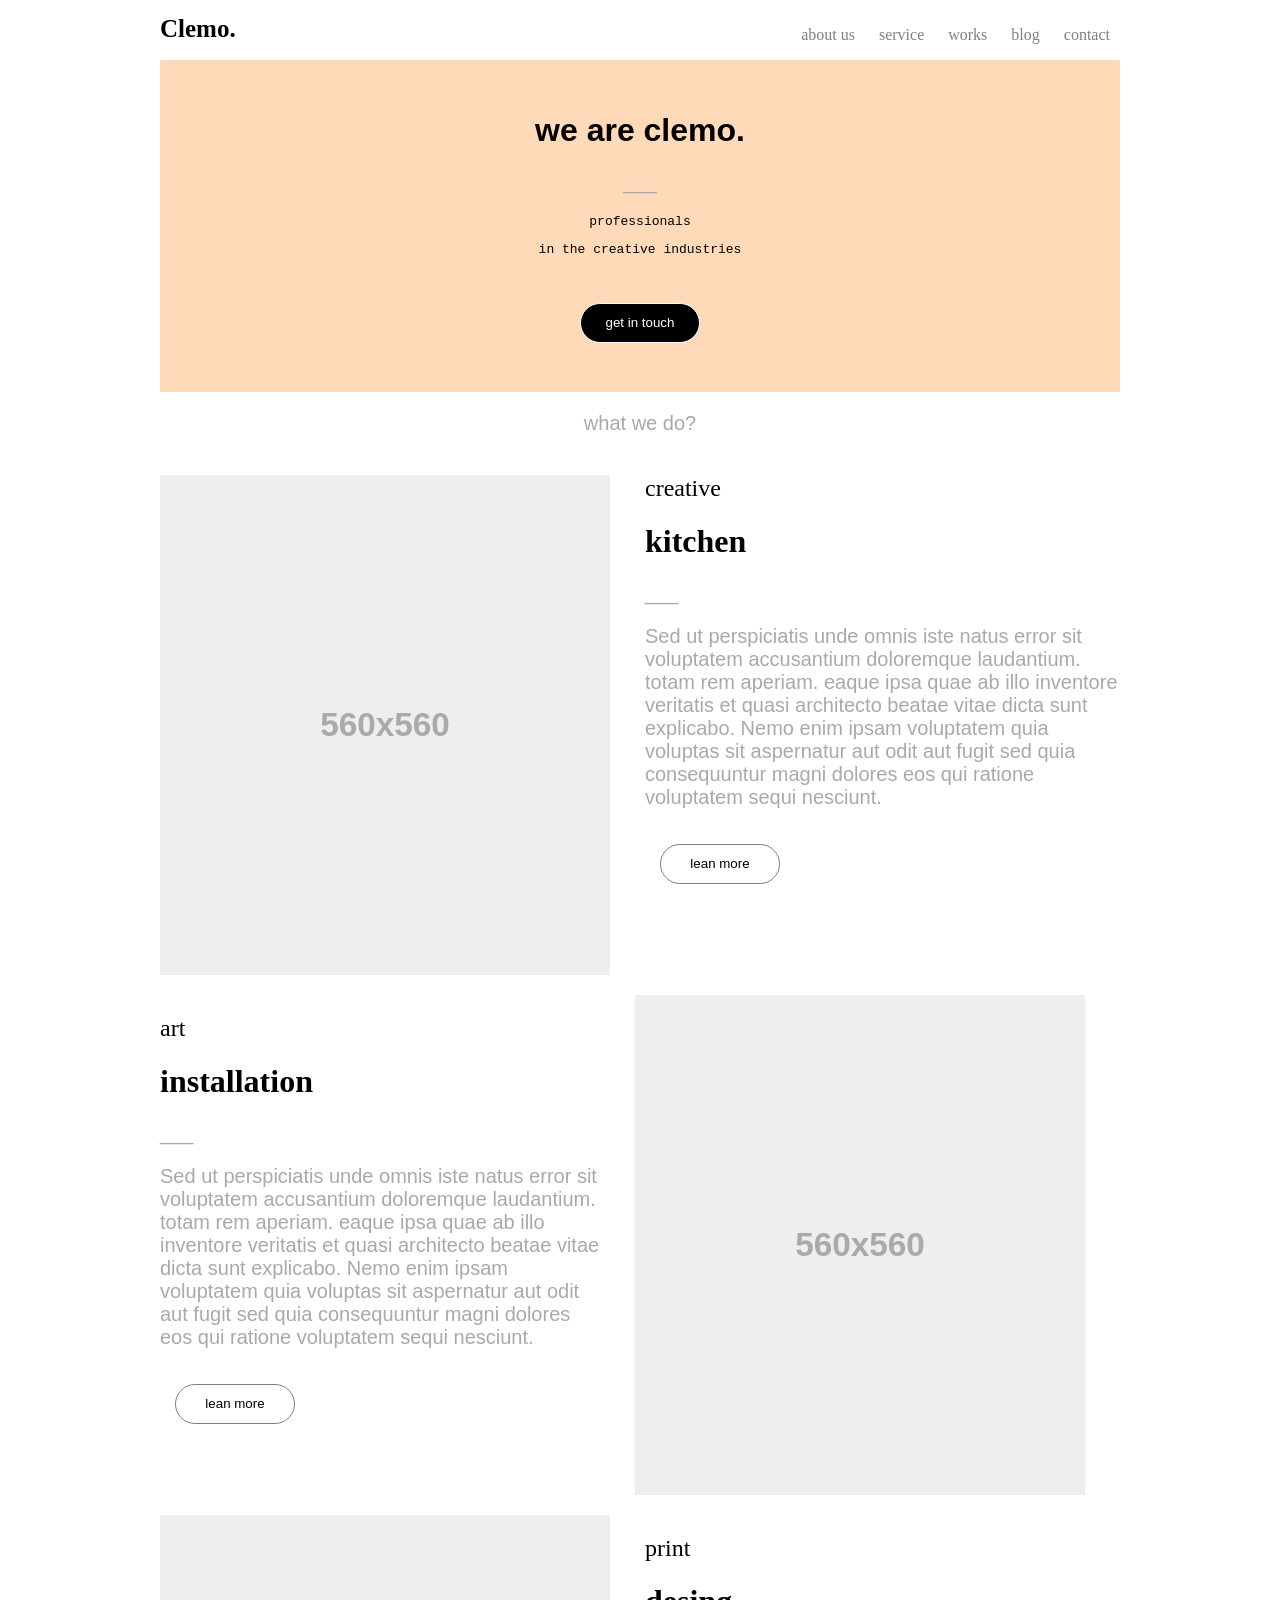
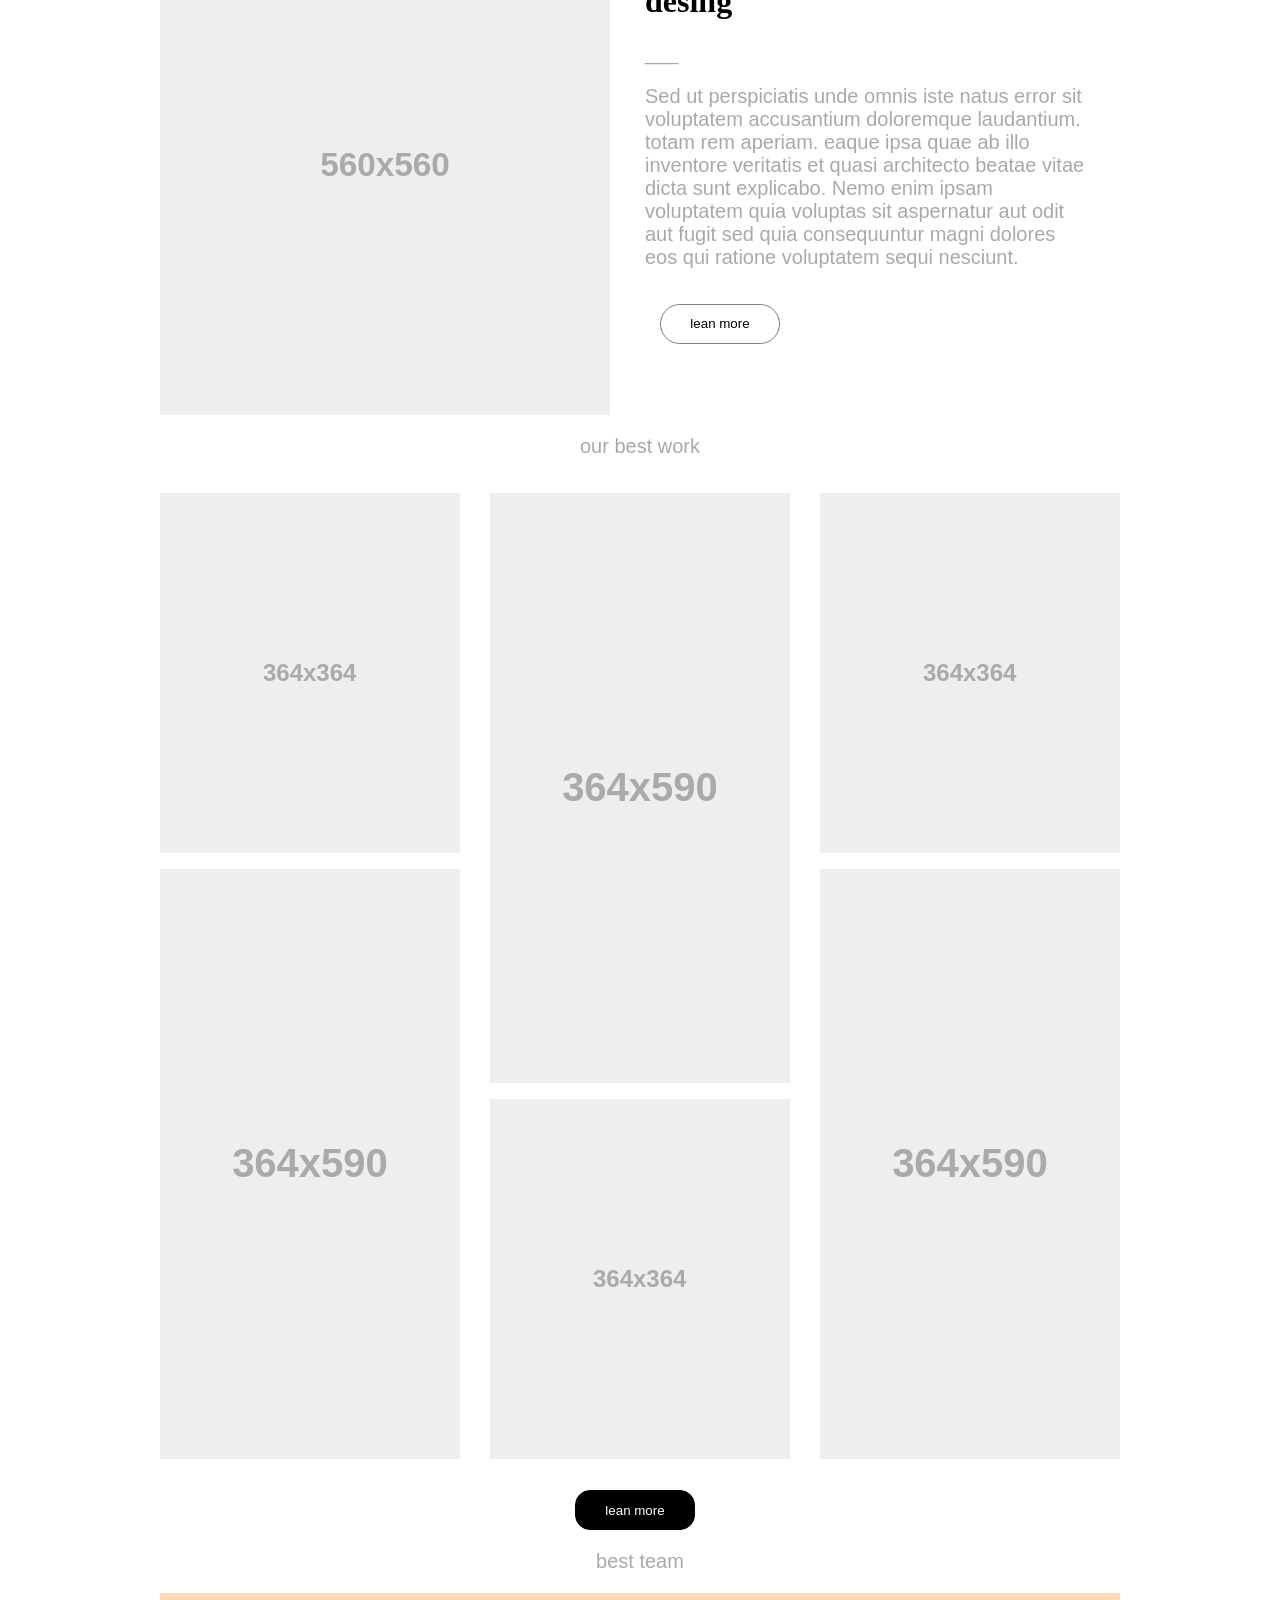
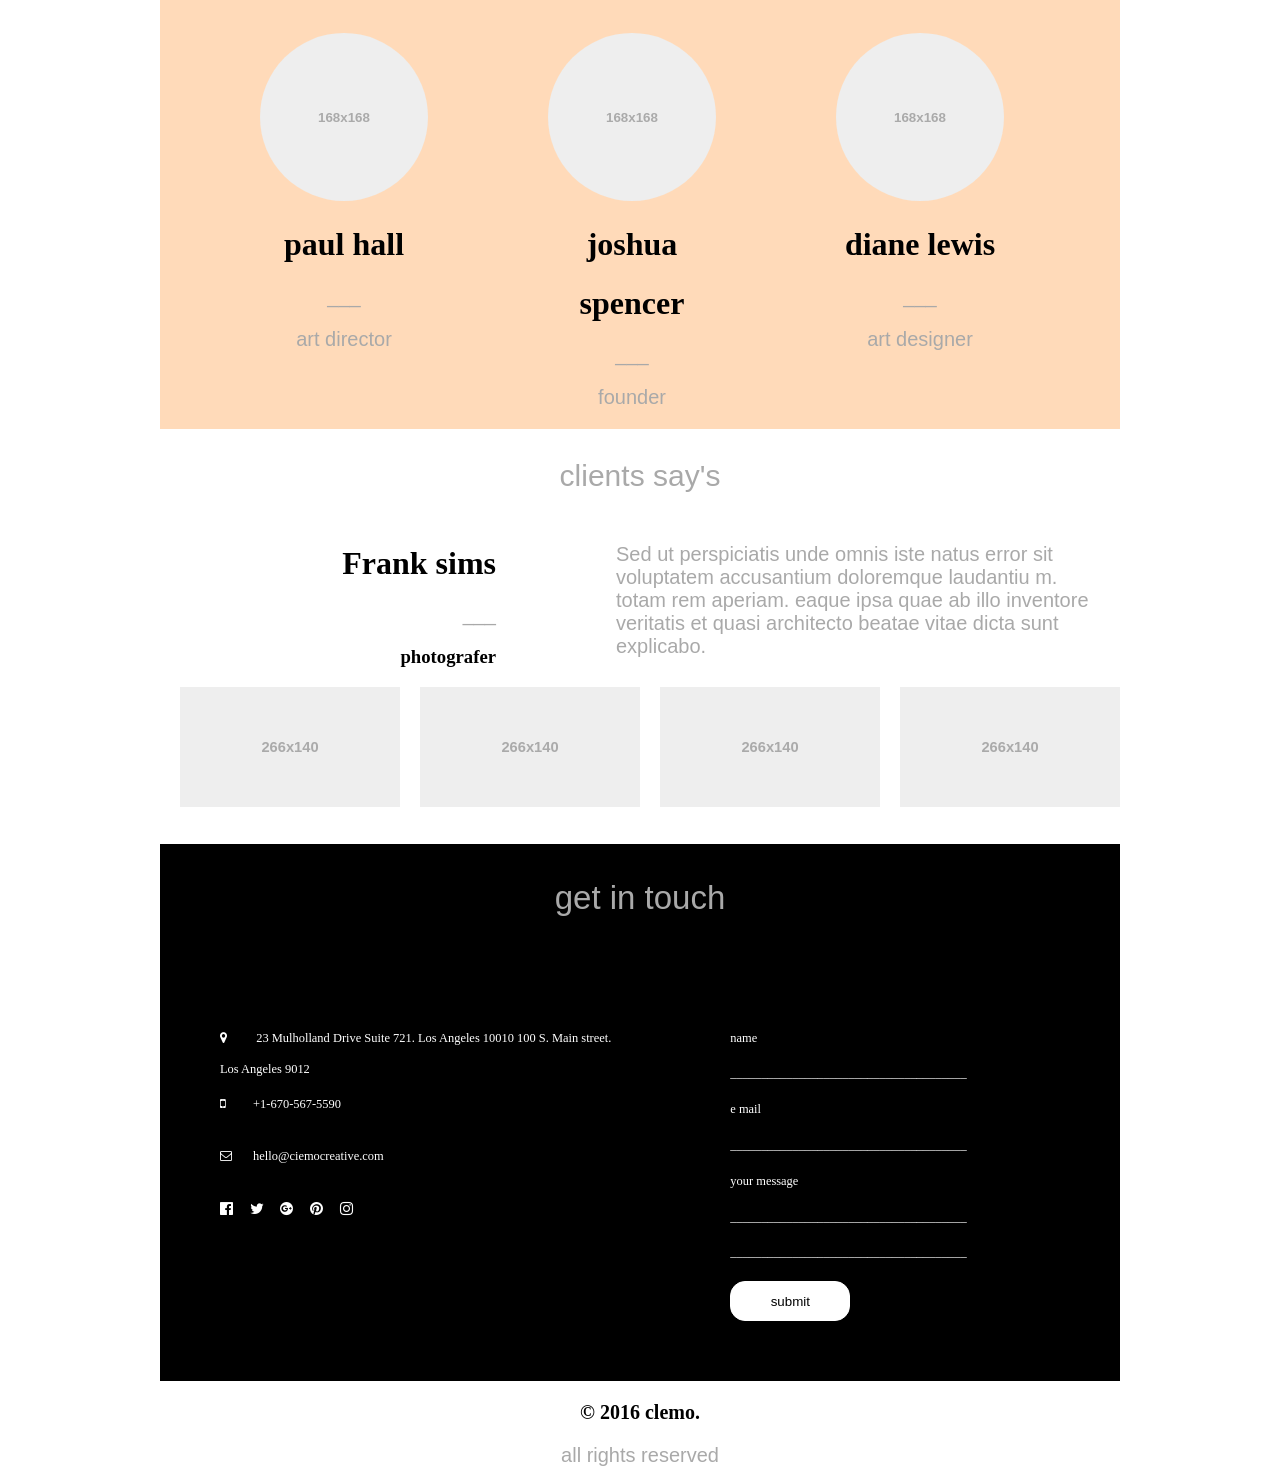
<file: clase-5-prueba-bohorquez-bryan-master/correccion_prueba/index.html>
<!DOCTYPE html>
<html lang="en">
<head>
    <title>Prueba</title>
    <meta charset="UTF-8">
    <link rel="stylesheet" href="css/estilo.css">
    <link rel="stylesheet" href="font-awesome-4.7.0/css/font-awesome.min.css">
    </head>
    <body>
    <div class="container">    
    <div class="menu">
         <div class="icon">Clemo.</div>
        <div class="menu1">
        <ul>
                <li>about us</li>
                <li>service</li>
                <li>works</li>
                <li>blog</li>
                <li>contact</li>
            </ul>
        </div>
        </div>
    <div class="cuadro1">
        <h1>we are clemo.</h1>
        <p>___</p>
        <pre>professionals</pre>
        <pre>in the creative industries</pre>
        <br>
        <input type="button" class="getin" value="get in touch">
        </div>
    <div class="preg1">
        <p>what we do?</p>
        </div>
    <div class="table1">
        <div class="t">
         <img data-src="holder.js/450x500?text=560x560">
        </div>
        <div class="texto">
         <h2>creative</h2>
        <h1>kitchen</h1>
        <p>___</p>
        <p>Sed ut perspiciatis unde omnis iste natus error sit 
voluptatem accusantium doloremque laudantium. 
totam rem aperiam. eaque ipsa quae ab illo inventore 
veritatis et quasi architecto beatae vitae dicta sunt 
explicabo. 
Nemo enim ipsam voluptatem quia voluptas sit 
aspernatur aut odit aut fugit sed quia consequuntur 
magni dolores eos qui ratione voluptatem sequi 
nesciunt. 
</p>
            <input type="button" class="learn" value="lean more">
        </div>
    </div>
        <div class="table1">
        <div class="t">
        <h2>art</h2>
        <h1>installation</h1>
        <p>___</p>
        <p>Sed ut perspiciatis unde omnis iste natus error sit 
voluptatem accusantium doloremque laudantium. 
totam rem aperiam. eaque ipsa quae ab illo inventore 
veritatis et quasi architecto beatae vitae dicta sunt 
explicabo. 
Nemo enim ipsam voluptatem quia voluptas sit 
aspernatur aut odit aut fugit sed quia consequuntur 
magni dolores eos qui ratione voluptatem sequi 
nesciunt. 
</p>
            <input type="button" class="learn" value="lean more">
        </div>
        <div class="t">
        <img data-src="holder.js/450x500?text=560x560"></div>
        </div>
        <div class="table1">
        <div class="t">
        <img data-src="holder.js/450x500?text=560x560">
        </div>
        <div class="t"><h2>print</h2>
        <h1>desing</h1>
        <p>___</p>
        <p>Sed ut perspiciatis unde omnis iste natus error sit 
voluptatem accusantium doloremque laudantium. 
totam rem aperiam. eaque ipsa quae ab illo inventore 
veritatis et quasi architecto beatae vitae dicta sunt 
explicabo. 
Nemo enim ipsam voluptatem quia voluptas sit 
aspernatur aut odit aut fugit sed quia consequuntur 
magni dolores eos qui ratione voluptatem sequi 
nesciunt. 
</p>
            <input type="button" class="learn" value="lean more">
        </div>
        </div>
<div class="preg1">
        <p>our best work</p>
        </div>
        
<div class="cuadro2">
    <div class="m1">
    <img data-src="holder.js/300x360?text=364x364">
    <img data-src="holder.js/300x590?text=364x590">
    </div>
    <div class="m2">
        <img data-src="holder.js/300x590?text=364x590">
        <img data-src="holder.js/300x360?text=364x364">
    </div>
    <div class="m2">
        <img data-src="holder.js/300x360?text=364x364">
        <img data-src="holder.js/300x590?text=364x590">
    </div>
        </div>
    <div class="boton">
        <input type="button" class="learn1" value="lean more">
        </div>
        <div class="cuadro3">
            <p class="p1">best team</p>
        </div>
    </div>
      <div class="cuadro4">
           <div class="circulos">
            <div class="cir1">
                <img class="c1" data-src="holder.js/168x168">
                <h1>paul hall</h1><p>___</p>
                <p>art director</p>
            </div>
            <div class="cir2">
                <img class="c1" data-src="holder.js/168x168">
                <h1>joshua</h1>
                <h1>spencer</h1>
                <p>___</p>
                <p>founder</p>
            </div>
               <div class="cir2">
                   <img class="c1" data-src="holder.js/168x168">
                   <h1>diane lewis</h1><p>___</p>
                   <p>art designer</p>
               </div>
        </div>
      </div>
    <p class="p2">clients say's</p>
    <div class="cuadro5">
        <div class="frank">
            <h1>Frank sims</h1>
            <p>___</p>
            <h3>photografer</h3>
        </div>
    <div class="parrafo">
    <p>Sed ut perspiciatis unde omnis iste natus error sit
        voluptatem accusantium doloremque laudantiu m.
        totam rem aperiam. eaque ipsa quae ab illo inventore
        veritatis et quasi architecto beatae vitae dicta sunt
        explicabo.
    </p>
    </div>
    </div>
    <div class="cuadro6">
        <img data-src="holder.js/220x120?text=266x140">
        <img data-src="holder.js/220x120?text=266x140">
        <img data-src="holder.js/220x120?text=266x140">
        <img data-src="holder.js/220x120?text=266x140">

    </div>
    <div class="negro">
        <p class="p3">get in touch</p>
    <div class="cuadro7">
        <div class="logos">
            <h5><i class="fa fa-map-marker" aria-hidden="true"></i>
                &nbsp;23 Mulholland Drive Suite 721. Los Angeles 10010 100 S.
                Main street. Los Angeles 9012 </h5>
            <h5><i class="fa fa-mobile" aria-hidden="true"></i>&nbsp;+1-670-567-5590</h5>
            <h5><i class="fa fa-envelope-o" aria-hidden="true"></i>&nbsp;hello@ciemocreative.com</h5>
            <div class="logos1">
            <i class="fa fa-facebook-official" aria-hidden="true"></i>
            <i class="fa fa-twitter" aria-hidden="true"></i>
            <i class="fa fa-google-plus-official" aria-hidden="true"></i>
            <i class="fa fa-pinterest" aria-hidden="true"></i>
            <i class="fa fa-instagram" aria-hidden="true"></i>
            </div>
        </div>
        <div class="datos">
            <h5>name</h5>
            <h5>______________________________________</h5>
            <h5>e mail</h5>
            <h5>______________________________________</h5>
            <h5>your message</h5>
            <h5>______________________________________</h5>
            <h5>______________________________________</h5>
            <input type="button" class="sub" value="submit">
        </div>
    </div>
    </div>
    <div class="footer">
        <p class="anio">© 2016 clemo.</p>
        <p>all rights reserved</p>
    </div>
    <script src="holder.js"></script>
    </body>
</html>
</file>
<file: clase-5-prueba-bohorquez-bryan-master/correccion_prueba/css/estilo.css>
body {
    width: 960px;
    height: 960px;
    margin: 0px auto;
    padding: 10px;
}
.icon {
    padding-top: 5px;
    text-align: left;
    width: 50%;
    font-weight: 600;
    font-size: 25px;
}
.menu {
    display: flex;
}
.menu1 li{
    text-decoration: none;
    margin: 10px;
    display: inline;
    color: gray;
    font-family: "Comic Sans MS";
}
.menu1 {
    text-align: right;
    width: 50%;
}
.cuadro1{
    margin-top: 20px;
    padding-top: 30px;
    font-family: sans-serif;
    margin: 0px auto;
    height: 300px;
    border: 1px solid PeachPuff; 
    background-color: PeachPuff;
    text-align: center;
}
h1{
    color: black;
    font-weight:900;
}
.getin{
    margin: 15px;
    width: 120px;
    height: 40px;
    border-radius: 30px;
    color: white;
    background-color: black;
    border: 1px solid white;
}
p{
    font-family: sans-serif;
    font-size: 20px;
    color: darkgray;
}
h2{
    font-weight: 100;
}
.preg1{
    text-align: center;
    font-family: sans-serif;
    font-size: 40px;
    color: black;
    font-weight: 100;
}
.table1{
    display: flex;
}
.t{
    margin-right: 35px;
    margin-top: 20px;
    width: 450px !important;
    height: 500px !important;
}
.texto {
    margin: 0px auto;
}
.learn{
    margin: 15px;
    width: 120px;
    height: 40px;
    border-radius: 30px;
    color: black;
    background-color: white;
    border: 1px solid gray;
}
.cuadro2{
  display: flex;
}
.cuadro2 div {
    margin: 15px;
}
.cuadro2 img{
    width: 300px !important;
    margin-bottom: 12px;
}
.m1 {
    margin-left: 0px !important;
}
.learn1{
    width: 120px;
    height: 40px;
    border-radius: 15px;
    margin-left: 415px;
    color: white;
    background-color: black;
    border: 1px solid black;
}
.c1{
    border-radius: 50%;
}
.p1{
    text-align: center;
}
.circulos{
    margin: 0px;
    width: 100% !important;
    background-color:PeachPuff;
    display: flex;
}
.cir1{
    padding-top: 40px;
    text-align: center !important;
    margin-left: 100px !important;
}
.cir2{
    padding-top: 40px;
    text-align: center !important;
    margin-left: 120px !important;
}
.p2{
    text-align: center;
    font-size: 30px;
}
.cuadro5{
    margin: 0px auto;
    width: 100%;
    display: inline-flex;
}
.frank{
    text-align: right;
    width: 35%;
}
.parrafo{
    text-align: left !important;
    margin-left: 120px;
    width: 50%;
}
.cuadro6{
    margin: 0px auto;
    width: 100%;
    display: inline-flex;
}
.cuadro6 img{
    margin-left: 20px;
}
.p3{
    font-size: 33px;
    text-align: center;
    padding-top: 35px;
}
.negro{
    margin: 10px auto;
    width: 100%;
    background-color: black;
    color: white;
}
.cuadro7{
    margin: 0px auto;
    display: inline-flex;
    font-size: 15px;
    padding: 60px;
}
.logos{

    width: 50%;
}
.logos1{
    display: inline-flex;
}
i{
    width: 30px;
    height: 30px;
}
.datos{
    padding-left: 100px;
}
.sub{
    width: 120px;
    height: 40px;
    border-radius: 15px;
    color: black;
    background-color: white;
    border: 1px solid white;
}
h5{
    font-family: "Comic Sans MS";
    font-weight: 100;
}
.anio{
    color: black;
    font-family: "Comic Sans MS";
    font-weight: 900;
}
.footer{
    text-align: center;
}
</file>
